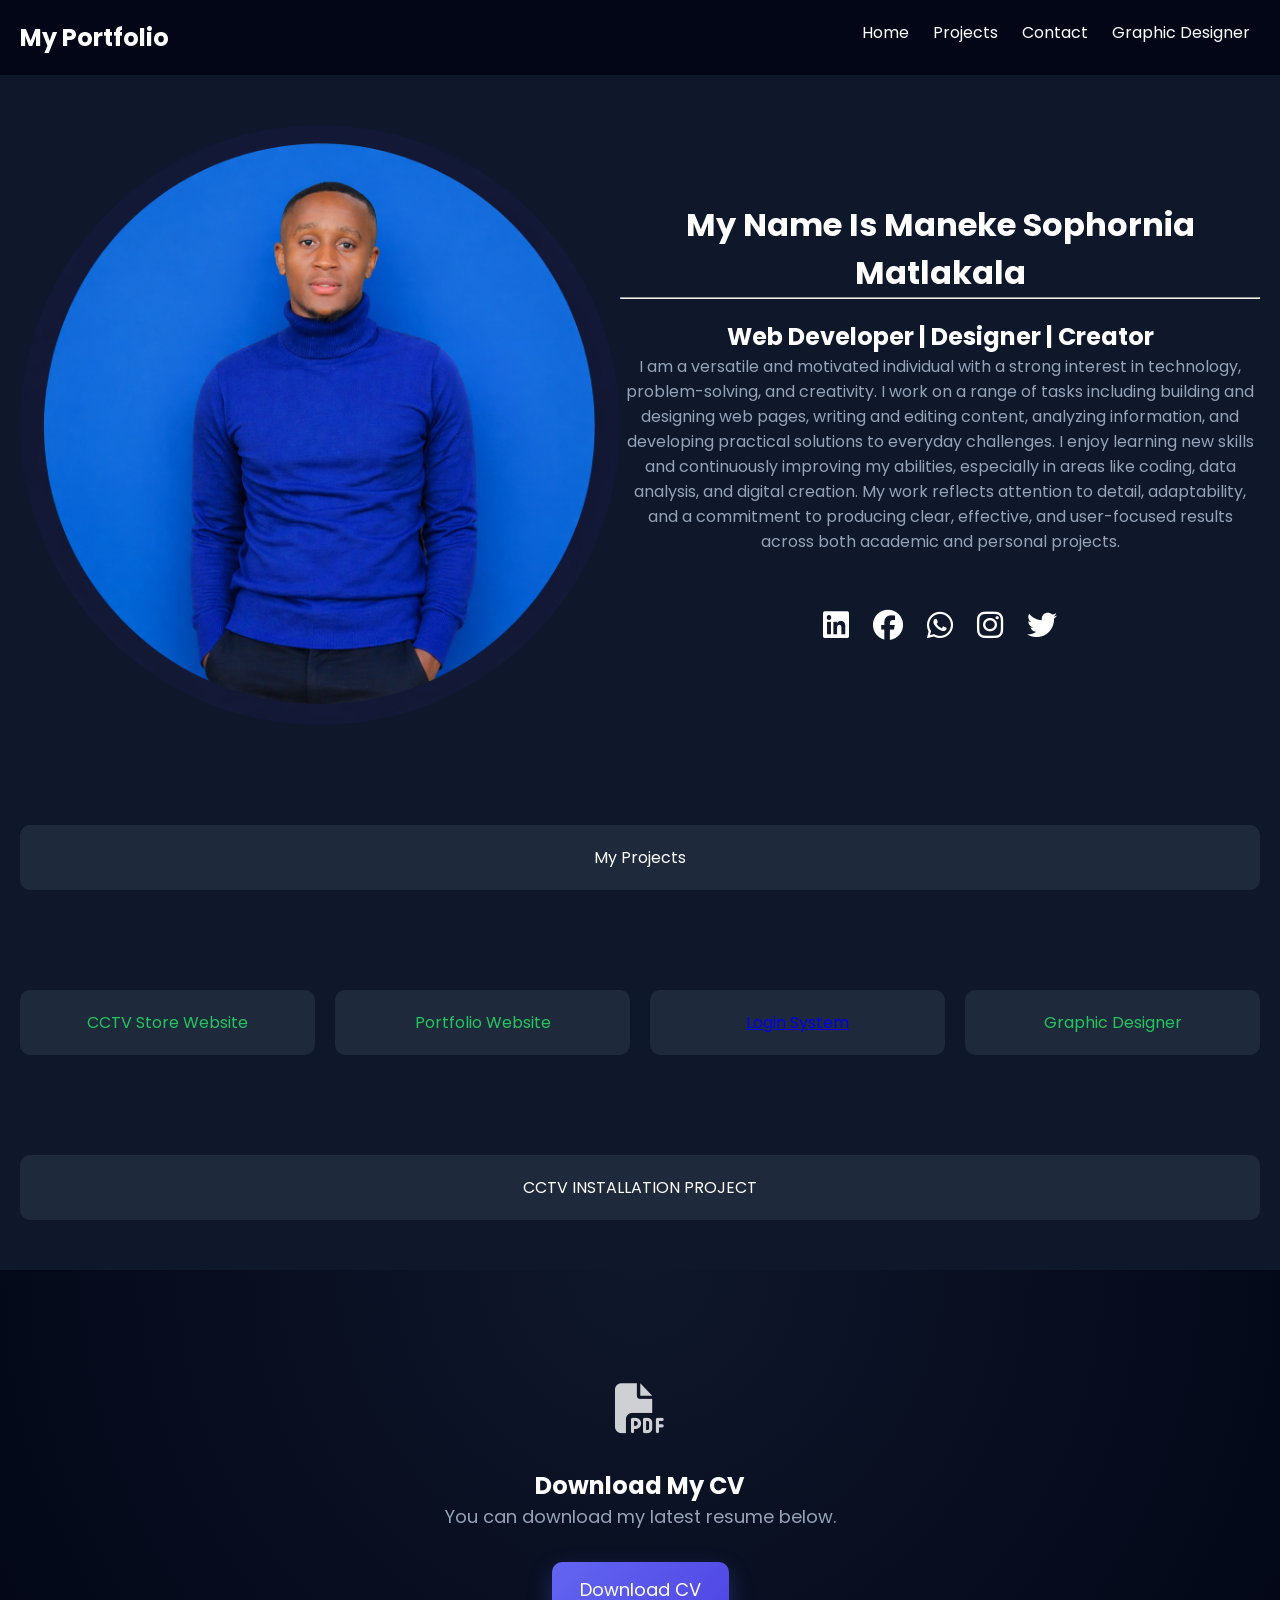
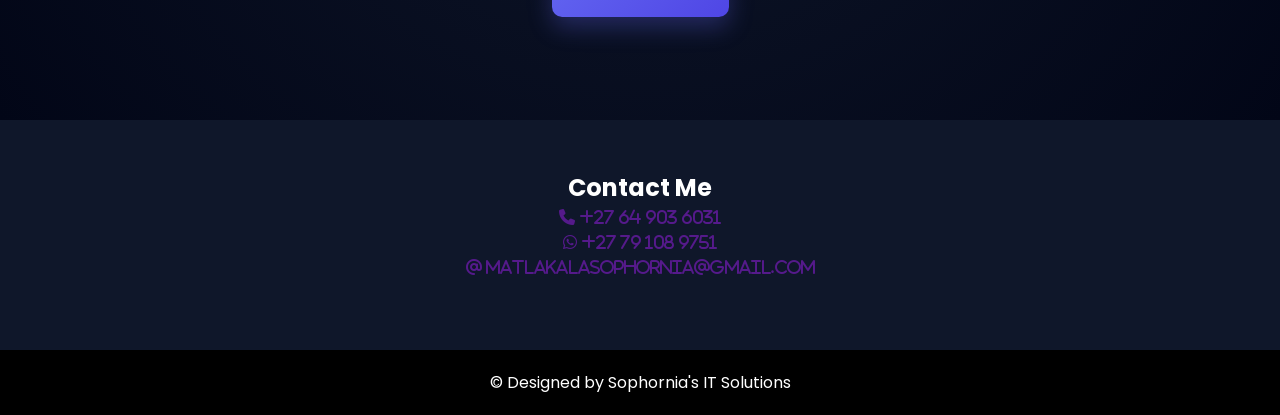
<file: index.html>
<!DOCTYPE html>
<html lang="en">
<head>
  <meta charset="UTF-8">
  <meta name="viewport" content="width=device-width, initial-scale=1.0">
  <title>My Portfolio</title>

  <!-- Google Font -->
  <link href="https://fonts.googleapis.com/css2?family=Poppins:wght@300;400;600&display=swap" rel="stylesheet">

  <!-- Font Awesome Icons -->
  <link rel="stylesheet" href="https://cdnjs.cloudflare.com/ajax/libs/font-awesome/6.5.0/css/all.min.css">

   <link rel="stylesheet" href="style.css">
</head>
<body>

  <nav>
    <h2>My Portfolio</h2>
    <div>
      <a href="#">Home</a>

      <a href="#projects">Projects</a>
      <a href="#contact">Contact</a>
      <a href="Graphic.html">Graphic Designer</a>
    </div>
  </nav>

  <div class="hero">
    <img src="images/MySelf.png" alt="My Photo" >
    <div class="hero-text">

      <h1>My Name Is Maneke Sophornia Matlakala</h1>
      <hr>
      <h2>Web Developer | Designer | Creator</h2>
      
      <p>I am a versatile and motivated individual with a strong interest 
        in technology, problem-solving, and creativity. I work on a range of 
         tasks including building and designing web pages, writing and editing 
         content, analyzing information, and developing practical solutions to 
         everyday challenges. I enjoy learning new skills and continuously improving 
          my abilities, especially in areas like coding, data analysis, and digital 
          creation. My work reflects attention to detail, adaptability, and a commitment 
           to producing clear, effective, and user-focused results across both academic and personal projects.</p>

      <!-- Social Icons -->
      <div class="socials">
        <a href="#"><i class="fab fa-linkedin"></i></a>
        <a href="#"><i class="fab fa-facebook"></i></a>
        <a href="#"><i class="fab fa-whatsapp"></i></a>
        <a href="#"><i class="fab fa-instagram"></i></a>
        <a href="#"><i class="fab fa-twitter"></i></a>
      </div>
    </div>
  </div>

  <section id="jobs">
    <div class="card">My Projects</div>
  </section>
  <section id="projects">
    
    <div class="projects">
      <div class="card">CCTV Store Website</div>
      <div class="card">Portfolio Website</div>
      <div class="card">
        <a href="login.html">Login System</a>
      </div>
      <div class="card" href="Graphic.html">Graphic Designer</div>
    </div>
  </section>

  <section id="Jobs">
    <div class="card">CCTV INSTALLATION PROJECT</div>
    <div class="hero-3">
    
    
    </div>
    
  </section>
  <!--CV Section-->

  <section class="cv-section">
  <div class="cv-box">
      <div class="icon">
      <i class="fa-solid fa-file-pdf"></i>
    </div>
    <h2>Download My CV</h2>
    <p>You can download my latest resume below.</p>
    
    <a href="Documents/CV.pdf" download class="cv-btn" id="downloadBtn">
      Download CV
    </a>
  </div>
</section>

  
  <section id="contact">
    <h2>Contact Me</h2>

    <a href=""><i class="fa-solid fa-phone"> +27 64 903 6031</i></a><br>
    <a href=""><i class="fab fa-whatsapp "> +27 79 108 9751</i></a><br>
    <a href=""><i class="fa-solid fa-at"> matlakalasophornia@gmail.com</i></a>

  </section>

  <footer>
    <p>© Designed by Sophornia's IT Solutions</p>
  </footer>
<script src="script.js"></script>
</body>
</html>
</file>
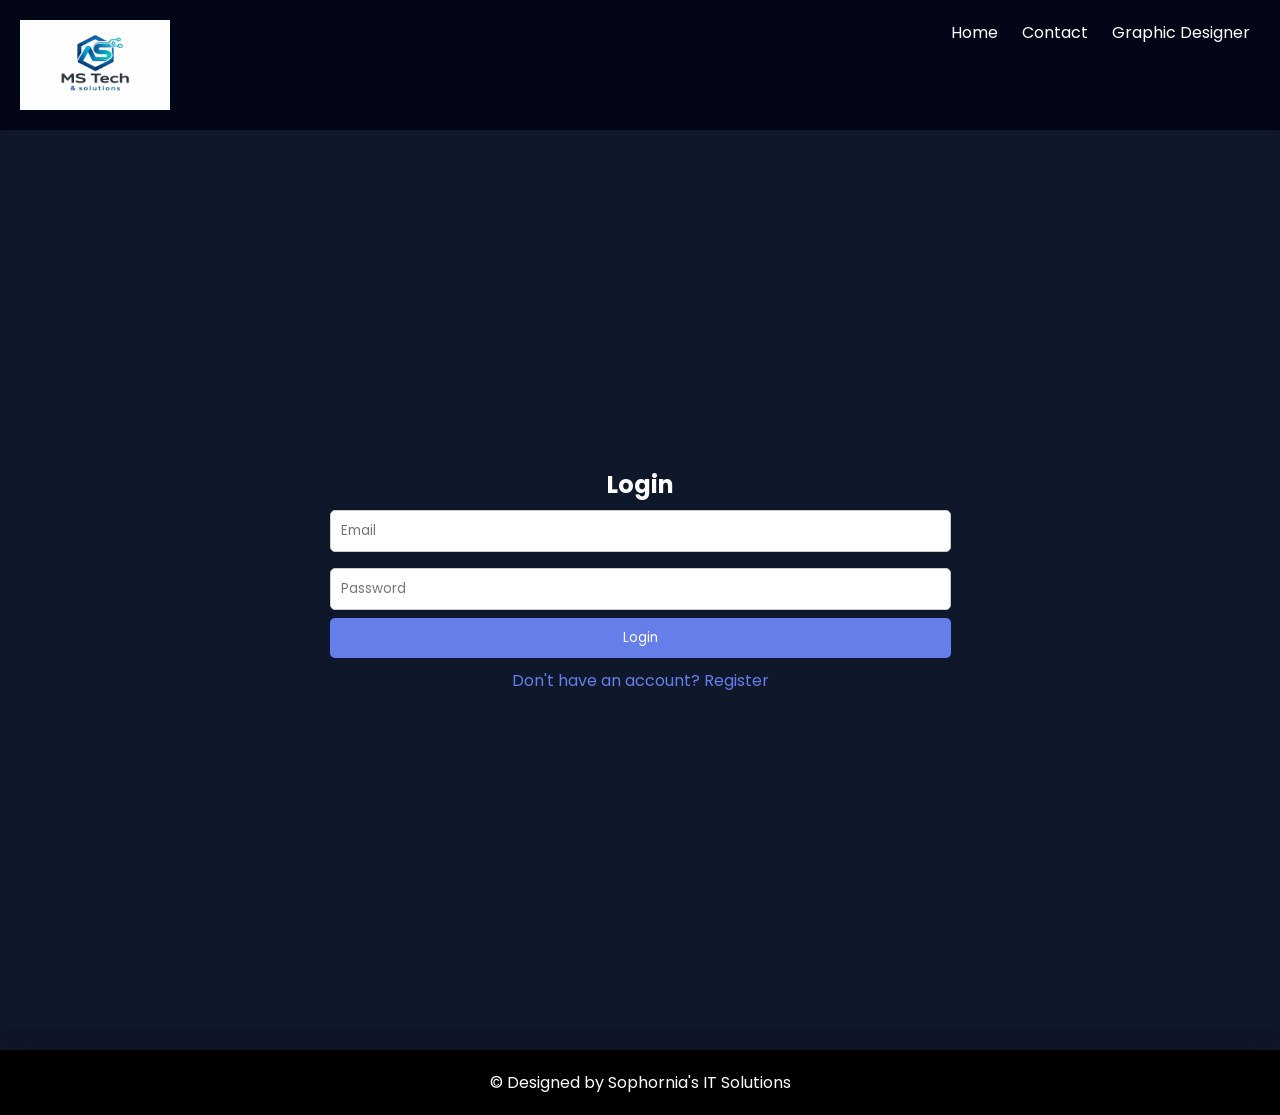
<file: login.html>
<!DOCTYPE html>
<html lang="en">
<head>
    <meta charset="UTF-8">
    <meta name="viewport" content="width=device-width, initial-scale=1.0">
    <title>LogIn Page</title>
    <!-- Google Font -->
  <link href="https://fonts.googleapis.com/css2?family=Poppins:wght@300;400;600&display=swap" rel="stylesheet">

  <!-- Font Awesome Icons -->
  <link rel="stylesheet" href="https://cdnjs.cloudflare.com/ajax/libs/font-awesome/6.5.0/css/all.min.css">

  <link rel="stylesheet" href="style.css">
   <style>
    
    .container-1{
    display: flex;
    align-items: center;
    justify-content: center;
    border-radius: 10px;
    height: 100vh;
    margin: 0;   
    box-shadow: 0 10px 25px rgba(0,0,0,0.2);
    }
    h2{
        text-align: center;
    }
    input {
      width: 100%;
      padding: 10px;
      margin: 8px 0;
      border: 1px solid #ccc;
      border-radius: 5px;
    }
        button {
      width: 100%;
      padding: 10px;
      background: #667eea;
      color: white;
      border: none;
      border-radius: 5px;
      cursor: pointer;
    }
      .toggle {
      text-align: center;
      margin-top: 10px;
      cursor: pointer;
      color: #667eea;
    }
    .hidden {
      display: none;
    }
</style>
</head>
<body>


     <nav>
        <img src="images/LOGO.png" alt=""width="150" height="90">
    
    <div>
      <a href="index.html">Home</a>
      <a href="#contact">Contact</a>
      <a href="#">Graphic Designer</a>
    </div>
  </nav>

  <div class="container-1">
  <!-- Login Form -->
  <div id="loginForm">
    <h2>Login</h2>
    <input type="email" id="loginEmail" placeholder="Email" required>
    <input type="password" id="loginPassword" placeholder="Password" required>
    <button onclick="login()">Login</button>
    <div class="toggle" onclick="showRegister()">Don't have an account? Register</div>
  </div>

</div>
     
    <script src="script.js"></script>

    <footer>
    <p>© Designed by Sophornia's IT Solutions</p>
    
  </footer>

 
</body>
</html>
</file>
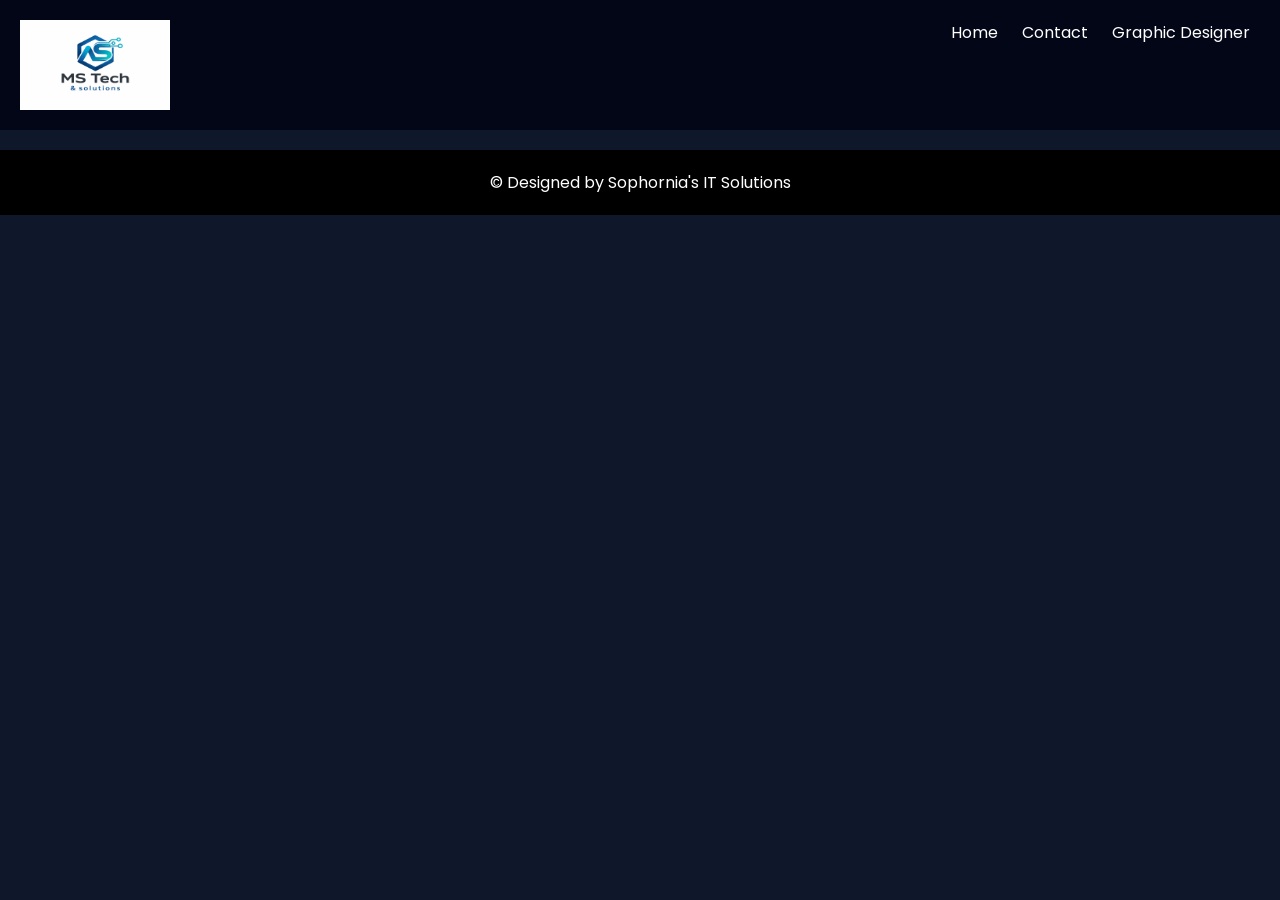
<file: Register.html>
<!DOCTYPE html>
<html lang="en">
<head>
    <meta charset="UTF-8">
    <meta name="viewport" content="width=device-width, initial-scale=1.0">
    <title>Register Page</title>
    <!-- Google Font -->
  <link href="https://fonts.googleapis.com/css2?family=Poppins:wght@300;400;600&display=swap" rel="stylesheet">

  <!-- Font Awesome Icons -->
  <link rel="stylesheet" href="https://cdnjs.cloudflare.com/ajax/libs/font-awesome/6.5.0/css/all.min.css">

  <link rel="stylesheet" href="style.css">
   <style>
    
    .container-1{
    display: flex;
    align-items: center;
    justify-content: center;
    border-radius: 10px;
    height: 100vh;
    margin: 0;   
    box-shadow: 0 10px 25px rgba(0,0,0,0.2);
    }
    h2{
        text-align: center;
    }
    input {
      width: 100%;
      padding: 10px;
      margin: 8px 0;
      border: 1px solid #ccc;
      border-radius: 5px;
    }
        button {
      width: 100%;
      padding: 10px;
      background: #667eea;
      color: white;
      border: none;
      border-radius: 5px;
      cursor: pointer;
    }
      .toggle {
      text-align: center;
      margin-top: 10px;
      cursor: pointer;
      color: #667eea;
    }
    .hidden {
      display: none;
    }
</style>
</head>
<body>


     <nav>
        <img src="images/LOGO.png" alt=""width="150" height="90">
    
    <div>
      <a href="index.html">Home</a>
      <a href="#contact">Contact</a>
      <a href="#">Graphic Designer</a>
    </div>
  </nav>

  <div id="registerForm" class="hidden">
    <h2>Register</h2>
    <input type="text" id="registerName" placeholder="Full Name" required>
    <input type="email" id="registerEmail" placeholder="Email" required>
    <input type="password" id="registerPassword" placeholder="Password" required>
    <button onclick="register()">Register</button>
    <div class="toggle" onclick="showLogin()">Already have an account? Login</div>
  </div>
</div>
     
    <script src="script.js"></script>

    <footer>
    <p>© Designed by Sophornia's IT Solutions</p>
    
  </footer>

 
</body>
</html>
</file>
<file: style.css>
@import url('https://fonts.googleapis.com/css2?family=Nunito:ital,wght@0,200..1000;1,200..1000&family=Unbounded:wght@200..900&display=swap');
 
* {margin:0; padding:0; box-sizing:border-box; font-family:'Poppins', sans-serif;}
    body {
      background:#0f172a;
      color:white;
    }

    nav {
      display:flex;
      justify-content:space-between;
      padding:20px;
      background:#020617;
      position:sticky;
      top:0;
    }

    nav a {color:white; text-decoration:none; margin:0 10px;}

    .hero {
      display:flex;
      align-items:center;
      justify-content:center;
      padding:50px 20px;
      text-align:center;
    }

    .hero-2 img{

      width: 250px;
      height: 400px;
      padding: 5px;
      border-radius: 25px;
      margin-top: 20px;
      transition: 0.3s;

    }
    .hero-2 img:hover{
      transform: scale(1.07);
    }
    .hero img {
      width:600px;
      height: 600px;
      border-radius:50%;
      animation: float 3s ease-in-out infinite;
    }
    

    .hero-text p {
      color:#94a3b8;
      animation: float 3s ease-in-out infinite;
    }
    .hero-text h2{
      animation: float 3s ease-in-out infinite;
    }
    .hero-text h1:hover{
      transform: scale(1.05);
      color: #22c55e;
    }
    .hero-text hr{
      
      margin-bottom: 20px;

    }
    @keyframes float {
      0% {transform: translateY(0);} 
      50% {transform: translateY(-10px);} 
      100% {transform: translateY(0);} 
    }

   
    section {padding:50px 20px; text-align:center;}

    .projects {
      display:grid;
      grid-template-columns:repeat(auto-fit,minmax(250px,1fr));
      gap:20px;
      color: #22c55e;
    }

    .card {
      background:#1e293b;
      padding:20px;
      border-radius:10px;
      transition:0.3s;
    }

    .card:hover {
      transform: scale(1.05);
      color: #22c55e99;
    }

    /* Social Icons */
    .socials {
      margin-top:50px;
    }

    .socials a {
      color:white;
      margin:0 10px;
      font-size:30px;
      transition:0.5s;
    
    }

    .socials a:hover {
      color:#22c55e;
      transform: scale(1.2);
    }

    footer {
      text-align:center;
      padding:20px;
      background:#000000;
      margin-top:20px;
    }

    @media(max-width:768px) {
      .hero {flex-direction:column;}
    }

    /* Section */
.cv-section {
  height: 50vh;
  display: flex;
  justify-content: center;
  align-items: center;
  background: radial-gradient(circle at top, #0f172a, #020617);
  color: white;
  text-align: center;
}

/* Container */
.cv-box {
  max-width: 700px;
  padding: 40px 20px;
}

/* Icon */
.icon {
  font-size: 50px;
  margin-bottom: 20px;
  opacity: 0.8;
}

/* Title */
.cv-box h1 {
  font-size: 48px;
  margin-bottom: 15px;
}

/* Text */
.cv-box p {
  font-size: 18px;
  color: #94a3b8;
  margin-bottom: 30px;
  line-height: 1.6;
}

/* Button */
.cv-btn {
  display: inline-block;
  padding: 14px 28px;
  background: linear-gradient(135deg, #6366f1, #4f46e5);
  color: white;
  text-decoration: none;
  border-radius: 10px;
  font-size: 18px;
  transition: all 0.3s ease;
  box-shadow: 0 10px 25px rgba(99, 102, 241, 0.3);
}

/* Hover effect */
.cv-btn:hover {
  transform: translateY(-3px) scale(1.05);
  box-shadow: 0 15px 35px rgba(99, 102, 241, 0.5);
}
.format {
  display: block;
  margin-top: 20px;
  color: #64748b;
}
</file>
